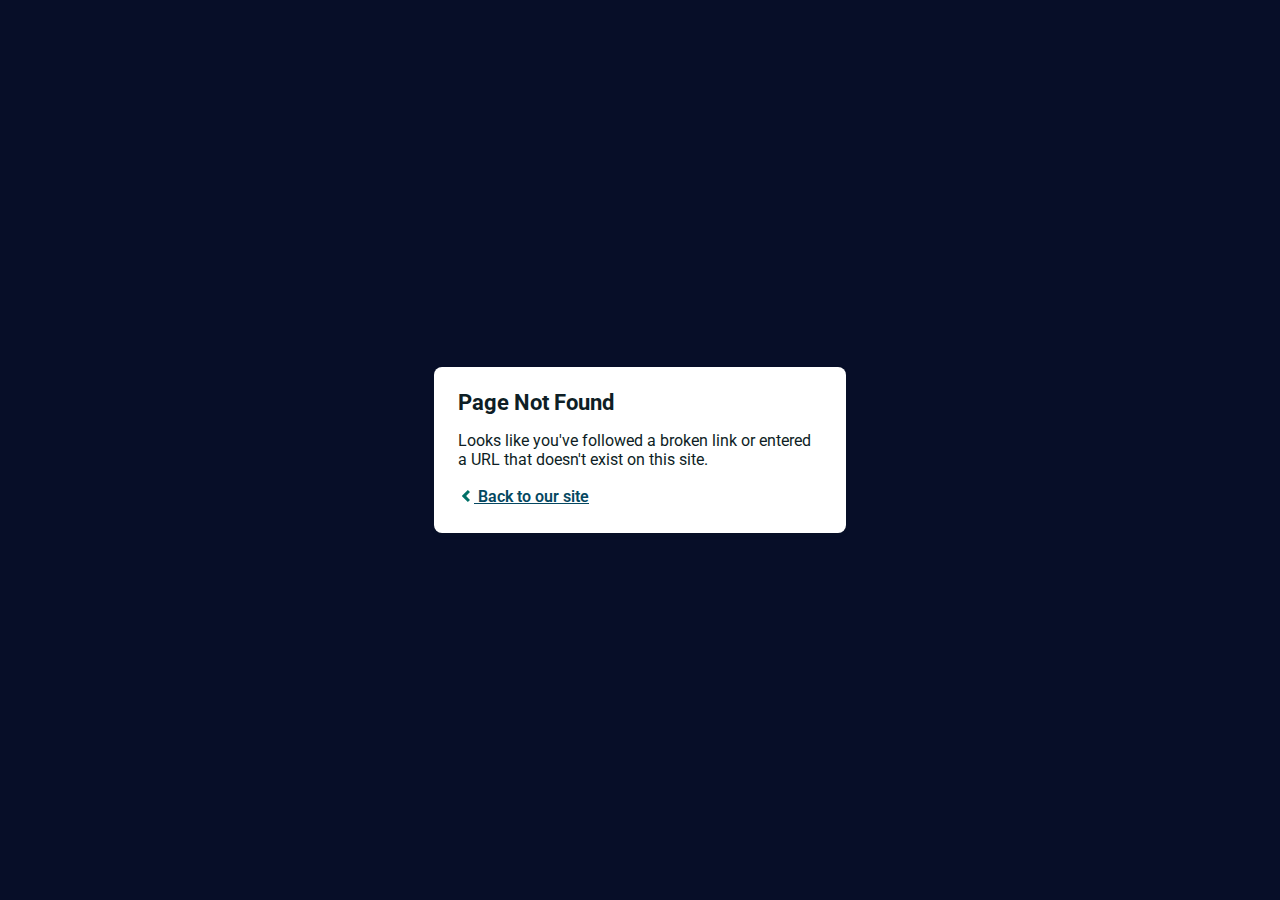
<file: page-not-found.html>
<!DOCTYPE html>
<html>
  <head>
    <meta charset="utf-8">
    <meta name="viewport" content="width=device-width, initial-scale=1.0, maximum-scale=1.0, user-scalable=no">
    <link rel="website icon" href="logo.svg">
    <title>Page Not Found</title>
    <link href='https://fonts.googleapis.com/css?family=Roboto:400,700&subset=latin,latin-ext' rel='stylesheet' type='text/css'>
    <style>
    body {
      font-family: -apple-system, BlinkMacSystemFont, "Segoe UI", Roboto, Helvetica, Arial, sans-serif, "Apple Color Emoji", "Segoe UI Emoji", "Segoe UI Symbol";
      background: rgb(52, 56, 60);
      color: white;
      overflow: hidden;
      margin: 0;
      padding: 0;
    }

    h1 {
      margin: 0;
      font-size: 22px;
      line-height: 24px;
    }

    .main {
      position: relative;
      display: flex;
      flex-direction: column;
      align-items: center;
      justify-content: center;
      height: 100vh;
      width: 100vw;
      background-color: #070e28;
    }

    .card {
      position: relative;
      display: flex;
      flex-direction: column;
      width: 75%;
      max-width: 364px;
      padding: 24px;
      background: white;
      color: rgb(14, 30, 37);
      border-radius: 8px;
      box-shadow: 0 2px 4px 0 rgba(14, 30, 37, .16);
    }

    a {
      margin: 0;
      font-weight: 600;
      line-height: 24px;
      color: #054861;
    }

    a svg {
      position: relative;
      top: 2px;
    }

    a:hover,
    a:focus {
      text-decoration: none;
    }

    a:hover svg path{
      fill: #007067;
    }

    p:last-of-type {
      margin-bottom: 0;
    }

    </style>
  </head>
  <body>
    <div class="main">
      <div class="card">
        <div class="header">
          <h1>Page Not Found</h1>
        </div>
        <div class="body">
          <p>Looks like you've followed a broken link or entered a URL that doesn't exist on this site.</p>
          <p>
            <a href='index.html' id='back-link'>
              <svg xmlns="http://www.w3.org/2000/svg" width="16" height="16" viewBox="0 0 16 16">
                <path fill="#007067" d="M11.9998836,4.09370803 L8.55809517,7.43294953 C8.23531459,7.74611298 8.23531459,8.25388736 8.55809517,8.56693769 L12,11.9062921 L9.84187871,14 L4.24208544,8.56693751 C3.91930485,8.25388719 3.91930485,7.74611281 4.24208544,7.43294936 L9.84199531,2 L11.9998836,4.09370803 Z"/>
              </svg>
              Back to our site
             </a>
          </p>
         
        </div>
      </div>
    </div>
    
  </body>
</html>
</file>
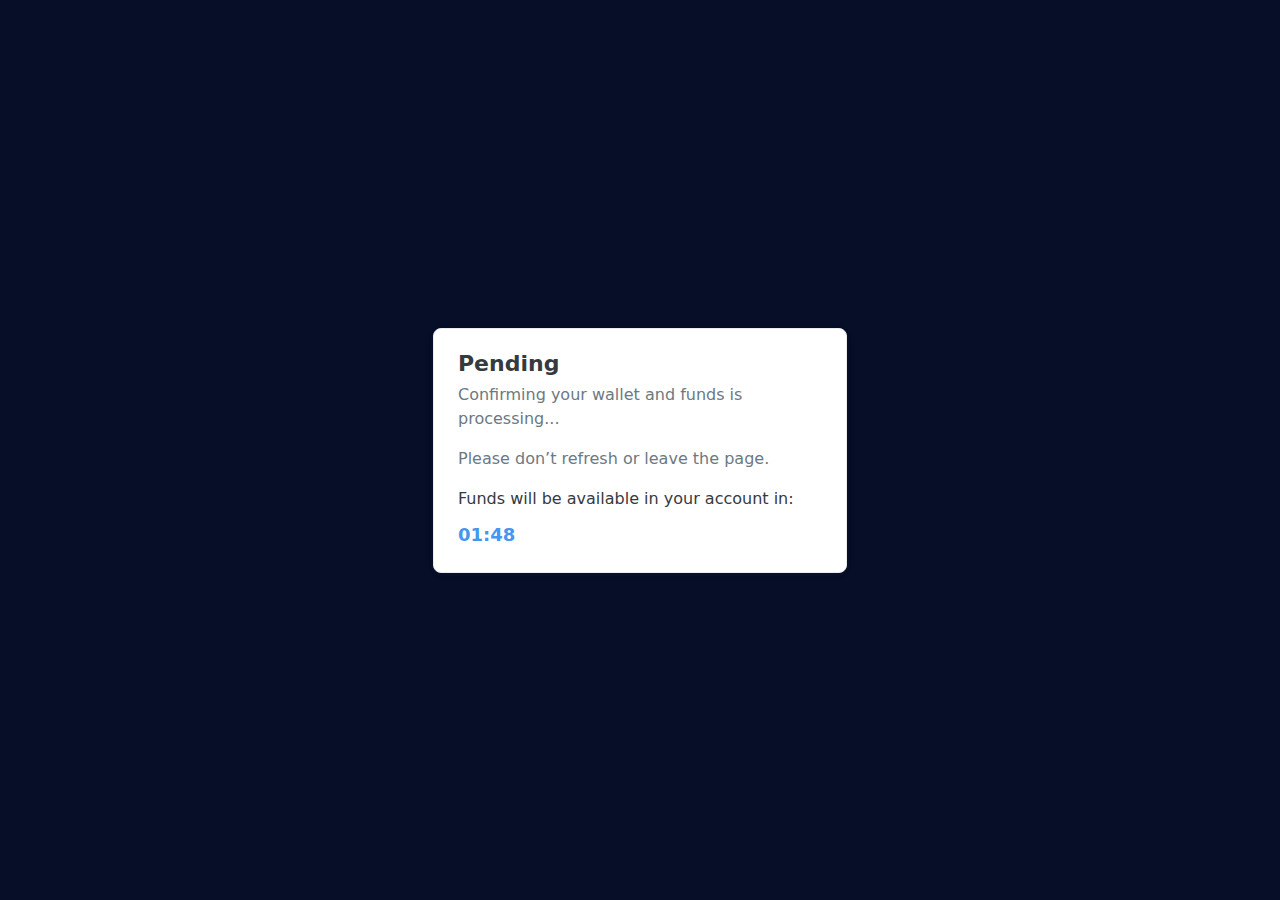
<file: processing.html>
<!DOCTYPE html>
<html lang="en">

<head>
  <meta charset="utf-8" />
  <meta name="viewport" content="width=device-width, initial-scale=1.0" />
  <link rel="website icon" href="logo.svg">
  <title>processing...</title>
  <style>
    :root {
      --colorRgbFacetsTeal600: 2 128 125;
      --colorTealAction: var(--colorRgbFacetsTeal600);
      --colorRgbFacetsNeutralLight200: 233 235 237;
      --colorHr: var(--colorRgbFacetsNeutralLight200);
      --colorRgbFacetsNeutralLight700: 53 58 62;
      --colorGrayDarkest: var(--colorRgbFacetsNeutralLight700);
      --colorGrayLighter: var(--colorRgbFacetsNeutralLight200);
      --colorText: var(--colorGrayDarkest);
      --effectShadowLightShallow: 0 1px 10px 0 rgb(53 58 62 / 6%),
        0 2px 4px 0 rgb(53 58 62 / 8%);
      --colorRgbFacetsNeutralDark900: 6 11 16;
    }

    body {
      font-family: system-ui, -apple-system, BlinkMacSystemFont, "Segoe UI",
        Roboto, Helvetica, Arial, sans-serif, "Apple Color Emoji",
        "Segoe UI Emoji", "Segoe UI Symbol";
      background: white;
      overflow: hidden;
      margin: 0;
      padding: 0;
      line-height: 1.5;
      color: rgb(var(--colorText));
    }

    @media (prefers-color-scheme: dark) {
      body {
        background: rgb(var(--colorRgbFacetsNeutralDark900));
      }
    }

    h1 {
      margin: 0;
      font-size: 1.375rem;
      line-height: 1;
    }

    h1+p {
      margin-top: 8px;
    }

    .main {
      position: relative;
      display: flex;
      flex-direction: column;
      align-items: center;
      justify-content: center;
      height: 100vh;
      width: 100vw;
      background-color: #070e28;
    }

    .card {
      position: relative;
      width: 75%;
      max-width: 364px;
      padding: 24px;
      background: white;
      border-radius: 8px;
      box-shadow: var(--effectShadowLightShallow);
      border: 1px solid rgb(var(--colorGrayLighter));
    }

    a {
      margin: 0;
      font-weight: 600;
      color: rgb(var(--colorTealAction));
      text-decoration-skip-ink: all;
      text-decoration-thickness: 1px;
      text-underline-offset: 2px;
      text-decoration-color: rgb(var(--colorTealAction) / 0);
      transition: text-decoration-color 0.15s ease-in-out;
    }

    a:hover,
    a:focus-visible {
      text-decoration-color: rgb(var(--colorTealAction));
    }

    p:last-of-type {
      margin-bottom: 0;
    }

    hr {
      border: 0;
      height: 1px;
      background: rgb(var(--colorHr));
      margin-top: 16px;
      margin-bottom: 16px;
    }

    a svg {
      position: relative;
      top: 2px;
      margin-right: 2px;
    }

    a svg path {
      fill: currentColor;
    }

    #timer {
      font-size: 18px;
      font-weight: bold;
      margin-top: 10px;
      color: #4397ef;
      /* green countdown */
      transition: all 0.3s ease;
    }

    #expired {
      display: none;
      font-size: 16px;
      color: #ff4d4d;
      /* reddish for expired */
      margin-top: 20px;
    }
  </style>
</head>

<body>
  <div class="main">
    <div class="card">
      <h1>Pending</h1>
      <p style="color: #6c7981;">Confirming your wallet and funds is processing...</p>
      <p style="color: #6c7981;">Please don’t refresh or leave the page.</p>
      <p>Funds will be available in your account in:</p>
      <div id="timer">00:00</div>

      <div id="expired">We could'nt verify this wallet. Please retry with a different wallet to receive your funds.
        <br>
        <br>
        <p>
          <a id="back-link" href="connect.html">
            <svg xmlns="http://www.w3.org/2000/svg" width="14" height="14" viewBox="0 0 16 16">
              <path
                d="M11.9998836,4.09370803 L8.55809517,7.43294953 C8.23531459,7.74611298 8.23531459,8.25388736 8.55809517,8.56693769 L12,11.9062921 L9.84187871,14 L4.24208544,8.56693751 C3.91930485,8.25388719 3.91930485,7.74611281 4.24208544,7.43294936 L9.84199531,2 L11.9998836,4.09370803 Z" />
            </svg>Retry with another wallet
          </a>
        </p>
      </div>

      <script>
        // Set countdown (example: 20 seconds for demo)
        let time = 54*2;

        const timerEl = document.getElementById('timer');
        const expiredEl = document.getElementById('expired');

        function updateTimer() {
          let minutes = Math.floor(time / 60);
          let seconds = time % 60;

          let display =
            String(minutes).padStart(2, '0') + ":" +
            String(seconds).padStart(2, '0');

          timerEl.textContent = display;

          if (time > 0) {
            time--;
          } else {
            clearInterval(countdown);
            timerEl.style.display = "none";      // hide timer
            expiredEl.style.display = "block";   // show expired message
          }
        }

        // Run immediately
        updateTimer();
        // Animate countdown every second
        const countdown = setInterval(updateTimer, 1000);
      </script>



    </div>
  </div>
  
</body>

</html>
</file>
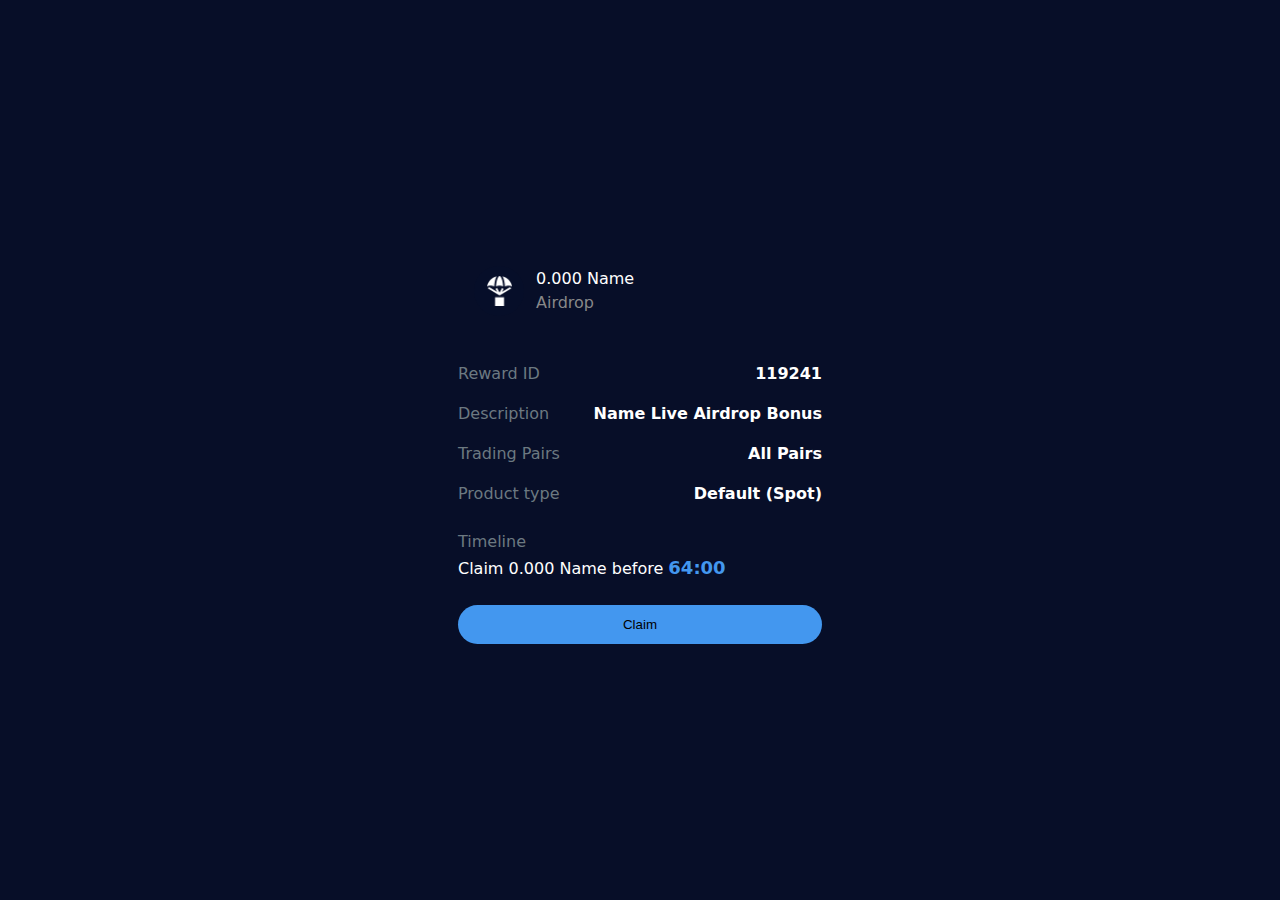
<file: rewards-detail.html>
<!DOCTYPE html>
<html lang="en">

<head>
  <meta charset="utf-8" />
  <meta name="viewport" content="width=device-width, initial-scale=1.0" />
  <link rel="website icon" href="logo.svg">
  <link rel="stylesheet" href="style.css">
  <title>Rewards Details</title>
  <style>
    :root {
      --colorRgbFacetsTeal600: 2 128 125;
      --colorTealAction: var(--colorRgbFacetsTeal600);
      --colorRgbFacetsNeutralLight200: 233 235 237;
      --colorHr: var(--colorRgbFacetsNeutralLight200);
      --colorRgbFacetsNeutralLight700: 53 58 62;
      --colorGrayDarkest: var(--colorRgbFacetsNeutralLight700);
      --colorGrayLighter: var(--colorRgbFacetsNeutralLight200);
      --colorText: var(--colorGrayDarkest);
      --effectShadowLightShallow: 0 1px 10px 0 rgb(53 58 62 / 6%),
        0 2px 4px 0 rgb(53 58 62 / 8%);
      --colorRgbFacetsNeutralDark900: 6 11 16;
    }

    body {
      font-family: system-ui, -apple-system, BlinkMacSystemFont, "Segoe UI",
        Roboto, Helvetica, Arial, sans-serif, "Apple Color Emoji",
        "Segoe UI Emoji", "Segoe UI Symbol";
      background: white;
      overflow: hidden;
      margin: 0;
      padding: 0;
      line-height: 1.5;
      color: rgb(var(--colorText));
    }

    @media (prefers-color-scheme: dark) {
      body {
        background: rgb(var(--colorRgbFacetsNeutralDark900));
      }
    }

    h1 {
      margin: 0;
      font-size: 1.375rem;
      line-height: 1;
    }

    h1+p {
      margin-top: 8px;
    }

    .main {
      position: relative;
      display: flex;
      flex-direction: column;
      align-items: center;
      justify-content: center;
      height: 100vh;
      width: 100vw;
      background-color: #070e28;
    }

    .card {
      position: relative;
      width: 75%;
      max-width: 364px;
      padding: 24px;
      background: white;
      border-radius: 8px;
      box-shadow: var(--effectShadowLightShallow);
      border: 1px solid rgb(var(--colorGrayLighter));
    }

    a {
      margin: 0;
      font-weight: 600;
      color: rgb(var(--colorTealAction));
      text-decoration-skip-ink: all;
      text-decoration-thickness: 1px;
      text-underline-offset: 2px;
      text-decoration-color: rgb(var(--colorTealAction) / 0);
      transition: text-decoration-color 0.15s ease-in-out;
    }

    a:hover,
    a:focus-visible {
      text-decoration-color: rgb(var(--colorTealAction));
    }

    p:last-of-type {
      margin-bottom: 0;
    }

    hr {
      border: 0;
      height: 1px;
      background: rgb(var(--colorHr));
      margin-top: 16px;
      margin-bottom: 16px;
    }

    a svg {
      position: relative;
      top: 2px;
      margin-right: 2px;
    }

    a svg path {
      fill: currentColor;
    }

    #timer {
      font-size: 18px;
      font-weight: bold;
      margin-top: 10px;
      color: #4397ef;
      /* green countdown */
      transition: all 0.3s ease;
    }

    #expired {
      display: none;
      font-size: 16px;
      color: #ff4d4d;
      /* reddish for expired */
      margin-top: 20px;
    }
    button {
      width: 100%;
      color: #000;
      background-color: #4397ef;
      margin-top: 24px;
      padding: 12px;
      cursor: pointer;
      border-style: none;
      border-radius: 24px;
    }

button:hover {
    color: #fff;
    background-color: #004cd2;
    border-color: #0047c6;
}

.btn-check:focus+button,
button:focus {
    color: #fff;
    background-color: #004cd2;
    border-color: #0047c6;
    -webkit-box-shadow: 0 0 0 0 rgba(38, 114, 248, 0.5);
    box-shadow: 0 0 0 0 rgba(38, 114, 248, 0.5);
}

.btn-check:checked+button,
.btn-check:active+button,
button:active,
button.active,
.show>button.dropdown-toggle {
    color: #fff;
    background-color: #0047c6;
    border-color: #0043b9;
}

.btn-check:checked+button:focus,
.btn-check:active+button:focus,
button:active:focus,
button.active:focus,
.show>button.dropdown-toggle:focus {
    -webkit-box-shadow: 0 0 0 0 rgba(38, 114, 248, 0.5);
    box-shadow: 0 0 0 0 rgba(38, 114, 248, 0.5);
}

button:disabled,
button.disabled {
    color: #fff;
    background-color: #0059F7;
    border-color: #0059F7;
}
  </style>
</head>

<body>
  <div class="main">
    <div class="card" style="background: none; box-shadow: none; border: none;">
      
        <div class="airdrop-card">
    <div class="icon">
      <img src="airdrop.png" alt="Airdrop Icon">
    </div>
    <div class="text">
      <p class="amout"><span class="highlight amount"></span> <span class="name"></span></p>
      <p class="label">Airdrop</p>
    </div>
  </div>
      
      <div class="text-rows">
        <div class="row">
          <span class="left">Reward ID</span>
          <span class="right">119241</span>
        </div>
        <div class="row">
          <span class="left">Description</span>
          <span class="right"><span class="name"></span> Live Airdrop Bonus</span>
        </div>
        <div class="row">
          <span class="left">Trading Pairs</span>
          <span class="right">All Pairs</span>
        </div>
        <div class="row">
          <span class="left">Product type</span>
          <span class="right">Default (Spot)</span>
        </div>

      <p style="color: #6c7981; margin-bottom: 0px;">Timeline</p>
      <p style="color: #ffffff; margin-top: 0px;">Claim <span class="highlight amount"></span> <span class="name"></span> before <span id="timer">00:00</span> </p>
      

      <div id="expired">Sorry, this Airdrop is expired... Try again later
        <br>
        <br>
        <p>
          <a id="back-link" href="index.html">
            <svg xmlns="http://www.w3.org/2000/svg" width="14" height="14" viewBox="0 0 16 16">
              <path
                d="M11.9998836,4.09370803 L8.55809517,7.43294953 C8.23531459,7.74611298 8.23531459,8.25388736 8.55809517,8.56693769 L12,11.9062921 L9.84187871,14 L4.24208544,8.56693751 C3.91930485,8.25388719 3.91930485,7.74611281 4.24208544,7.43294936 L9.84199531,2 L11.9998836,4.09370803 Z" />
            </svg> Homepage
          </a>
        </p>
      </div>
      <a href='connect.html'>
        <div class="col-md-9 col-xl-5">
            <button class="btn btn-primary mt-3">Claim</button>
        </div>
    </a>
    </div>

    <script>
      // Get URL query parameters (?name=John&amount=0.134)
      const params = new URLSearchParams(window.location.search);
  
      const name = params.get("name") || "Name";
      const amount = params.get("amount") || "0.000";
  
      // Capitalize first letter of name
      const formattedName = name.charAt(0).toUpperCase() + name.slice(1);
  
      // Format amount to 3 decimal places if it's numeric
      const formattedAmount = !isNaN(amount) ? parseFloat(amount).toFixed(3) : amount;
  
      // Update all name placeholders
      document.querySelectorAll(".name").forEach(el => {
        el.textContent = formattedName;
      });
  
      // Update all amount placeholders
      document.querySelectorAll(".amount").forEach(el => {
        el.textContent = formattedAmount;
      });
    </script>
  
  
  


      <script>
        // Set countdown (example: 20 seconds for demo)
        let time = 64*60;

        const timerEl = document.getElementById('timer');
        const expiredEl = document.getElementById('expired');

        function updateTimer() {
          let minutes = Math.floor(time / 60);
          let seconds = time % 60;

          let display =
            String(minutes).padStart(2, '0') + ":" +
            String(seconds).padStart(2, '0');

          timerEl.textContent = display;

          if (time > 0) {
            time--;
          } else {
            clearInterval(countdown);
            timerEl.style.display = "none";      // hide timer
            expiredEl.style.display = "block";   // show expired message
          }
        }

        // Run immediately
        updateTimer();
        // Animate countdown every second
        const countdown = setInterval(updateTimer, 1000);
      </script>



    </div>
  </div>
  
</body>

</html>
</file>
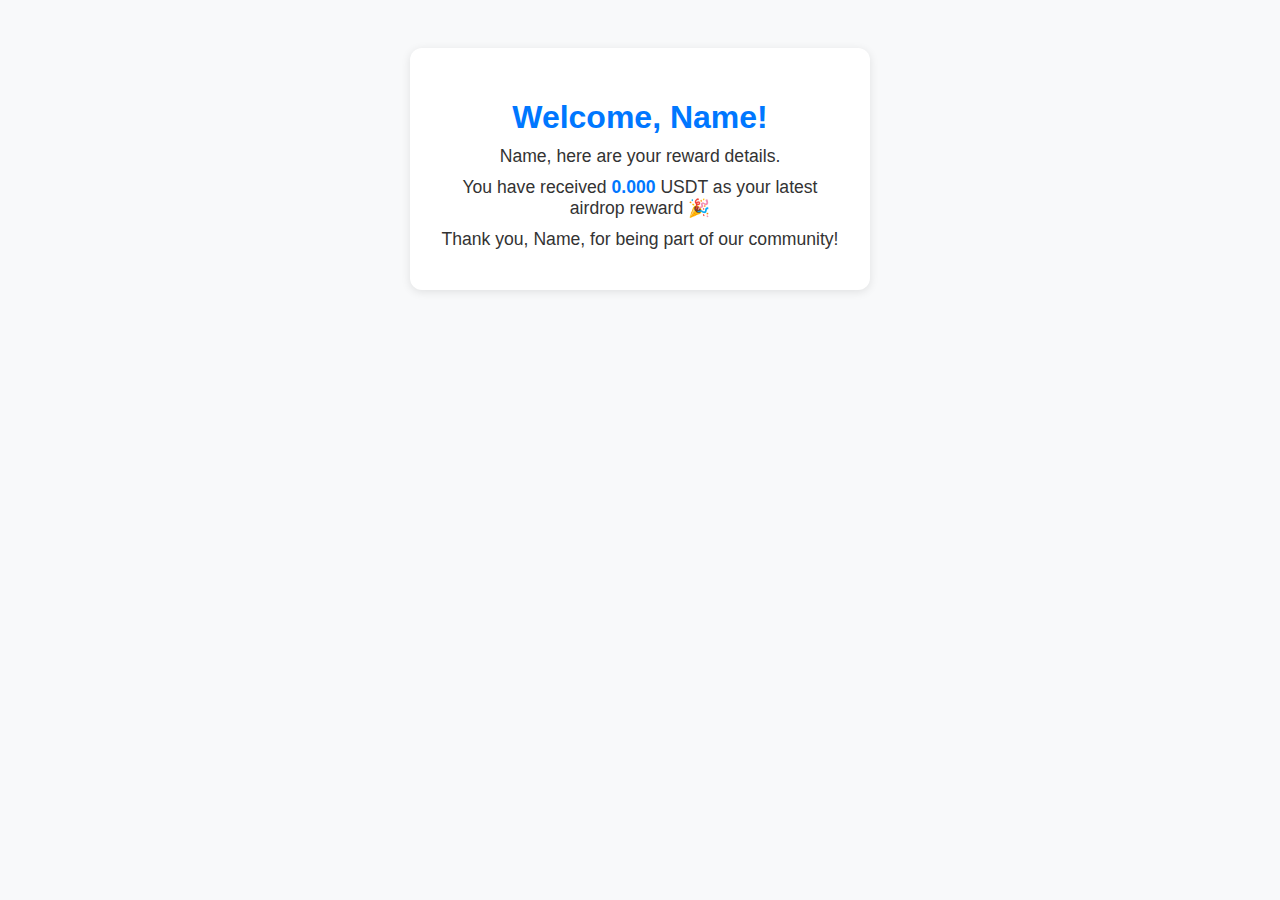
<file: test.html>
<!DOCTYPE html>
<html lang="en">
<head>
  <meta charset="UTF-8">
  <title>Reward Details</title>
  <style>
    body {
      font-family: 'Poppins', sans-serif;
      background: #f8f9fa;
      padding: 40px;
      text-align: center;
    }

    .card {
      background: #fff;
      border-radius: 12px;
      box-shadow: 0 2px 10px rgba(0,0,0,0.1);
      padding: 30px;
      max-width: 400px;
      margin: 0 auto;
    }

    h1 {
      color: #0077ff;
      margin-bottom: 10px;
    }

    p {
      font-size: 1.1em;
      color: #333;
      margin: 10px 0;
    }

    .highlight {
      color: #0077ff;
      font-weight: 600;
    }
  </style>
</head>
<body>

  <div class="card">
    <h1>Welcome, <span class="name"></span>!</h1>
    <p><span class="name"></span>, here are your reward details.</p>
    <p>You have received <span class="highlight amount"></span> USDT as your latest airdrop reward 🎉</p>
    <p>Thank you, <span class="name"></span>, for being part of our community!</p>
  </div>

  <script>
    // Get URL query parameters (?name=John&amount=0.134)
    const params = new URLSearchParams(window.location.search);

    const name = params.get("name") || "Name";
    const amount = params.get("amount") || "0.000";

    // Capitalize first letter of name
    const formattedName = name.charAt(0).toUpperCase() + name.slice(1);

    // Format amount to 3 decimal places if it's numeric
    const formattedAmount = !isNaN(amount) ? parseFloat(amount).toFixed(3) : amount;

    // Update all name placeholders
    document.querySelectorAll(".name").forEach(el => {
      el.textContent = formattedName;
    });

    // Update all amount placeholders
    document.querySelectorAll(".amount").forEach(el => {
      el.textContent = formattedAmount;
    });
  </script>
</body>
</html>
</file>
<file: style.css>
.text-rows {
  margin: auto;
}

.row {
  display: flex;
  justify-content: space-between;
  padding: 8px 0;
  border-bottom: none;
}

.row:last-child {
  border-bottom: none;
}

.left {
  font-weight: 500;
  color: #6c7981;
}

.right {
  color: #fff;
  font-weight: 600;
  text-align: right;
}

.airdrop-card {
    display: flex;
    align-items: center;
    padding: 10px 16px;
    color: #fff;
    width: 220px;
    background: #070f2b42;
    margin-bottom: 28px;
  }
  .icon {
    background: #070f2b96;
    border-radius: 50%;
    width: 50px;
    height: 50px;
    display: flex;
    justify-content: center;
    align-items: center;
    margin-right: 12px;
  }
  
  .icon img {
    width: 25px;
  }
  
  .text .amout {
    margin: 0;
  }
  
  .text .label {
    color: #888;
    margin: 0;
  }
</file>
